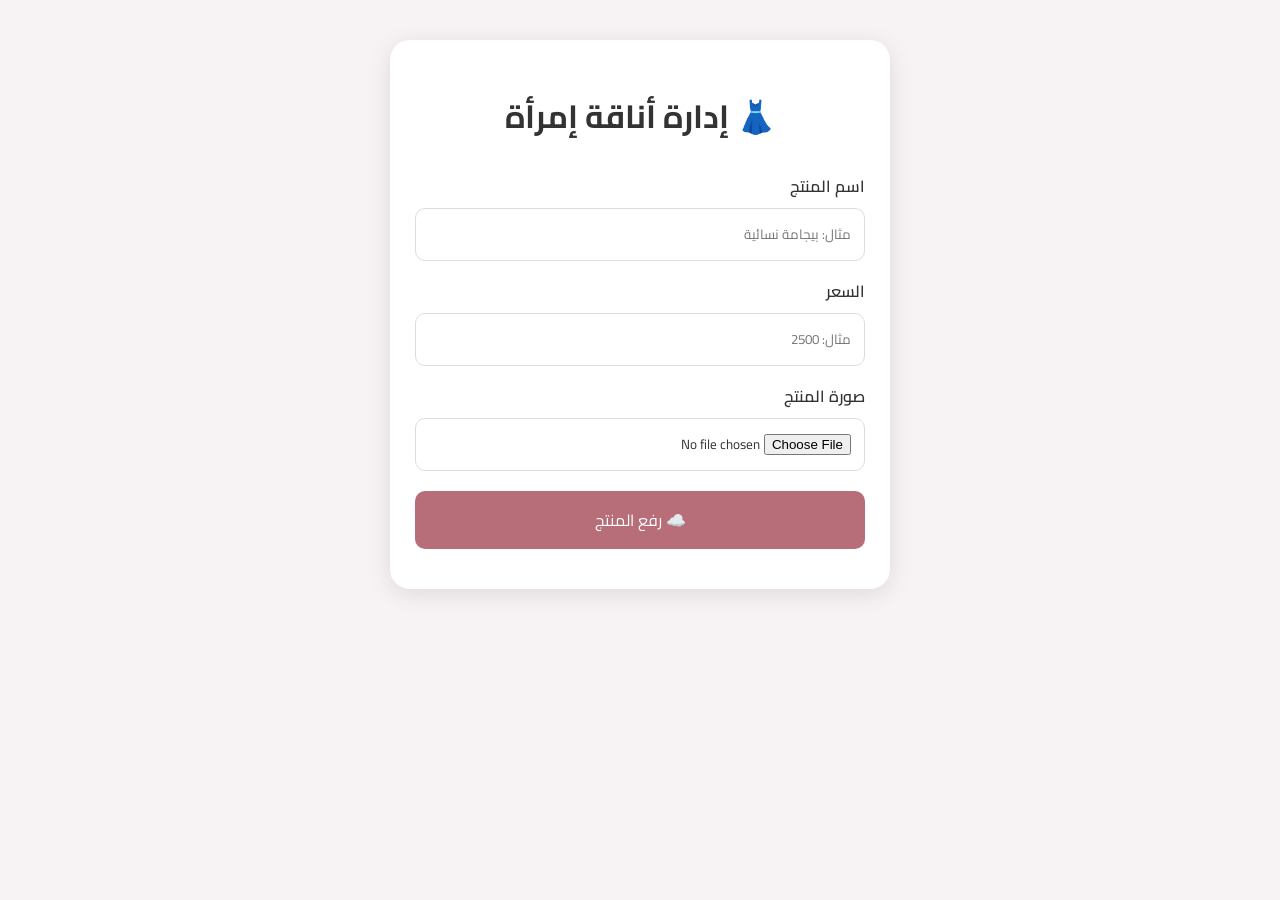
<file: admin.html>
<!DOCTYPE html>
<html lang="ar" dir="rtl">

<head>
<meta charset="UTF-8">
<meta name="viewport" content="width=device-width, initial-scale=1.0">

<title>إدارة المنتجات - أناقة إمرأة</title>

<link href="https://fonts.googleapis.com/css2?family=Cairo:wght@400;600;700&display=swap" rel="stylesheet">

<style>
* {
    box-sizing: border-box;
}

body {
    margin: 0;
    font-family: Cairo, sans-serif;
    background: #f7f3f5;
    color: #333;
}

.admin-box {
    width: 92%;
    max-width: 500px;
    margin: 40px auto;
    background: white;
    padding: 25px;
    border-radius: 20px;
    box-shadow: 0 5px 25px rgba(0,0,0,.1);
}

h1 {
    text-align: center;
    margin-bottom: 25px;
}

label {
    display: block;
    margin-top: 15px;
    font-weight: 600;
}

input {
    width: 100%;
    padding: 13px;
    margin-top: 7px;
    border: 1px solid #ddd;
    border-radius: 10px;
    font-family: inherit;
}

button {
    width: 100%;
    padding: 14px;
    margin-top: 20px;
    border: none;
    border-radius: 10px;
    background: #b76e79;
    color: white;
    font-size: 16px;
    font-family: inherit;
    cursor: pointer;
}

button:disabled {
    opacity: .6;
}

#preview {
    display: none;
    width: 100%;
    max-height: 300px;
    object-fit: contain;
    margin-top: 20px;
    border-radius: 15px;
}

#message {
    text-align: center;
    margin-top: 15px;
    font-weight: 600;
}
</style>

</head>

<body>

<div class="admin-box">

<h1>👗 إدارة أناقة إمرأة</h1>

<label>اسم المنتج</label>

<input
    type="text"
    id="productName"
    placeholder="مثال: بيجامة نسائية">

<label>السعر</label>

<input
    type="number"
    id="productPrice"
    placeholder="مثال: 2500">

<label>صورة المنتج</label>

<input
    type="file"
    id="productImage"
    accept="image/*">

<img id="preview" alt="معاينة المنتج">

<button id="uploadButton">
    ☁️ رفع المنتج
</button>

<div id="message"></div>

</div>

<script>

const CLOUD_NAME = "qeka2qzu";
const UPLOAD_PRESET = "anaqa_products";

const imageInput = document.getElementById("productImage");
const preview = document.getElementById("preview");
const uploadButton = document.getElementById("uploadButton");
const message = document.getElementById("message");

imageInput.addEventListener("change", function () {

    const file = this.files[0];

    if (!file) return;

    preview.src = URL.createObjectURL(file);
    preview.style.display = "block";

});

uploadButton.addEventListener("click", async function () {

    const name = document.getElementById("productName").value.trim();
    const price = document.getElementById("productPrice").value.trim();
    const file = imageInput.files[0];

    if (!name) {
        alert("اكتب اسم المنتج");
        return;
    }

    if (!price) {
        alert("اكتب سعر المنتج");
        return;
    }

    if (!file) {
        alert("اختر صورة المنتج");
        return;
    }

    uploadButton.disabled = true;
    uploadButton.textContent = "⏳ جاري الرفع...";
    message.textContent = "";

    const formData = new FormData();

    formData.append("file", file);
    formData.append("upload_preset", UPLOAD_PRESET);

    try {

        const response = await fetch(
            `https://api.cloudinary.com/v1_1/${CLOUD_NAME}/image/upload`,
            {
                method: "POST",
                body: formData
            }
        );

        const data = await response.json();

        if (!data.secure_url) {
            throw new Error("فشل رفع الصورة");
        }

        console.log("اسم المنتج:", name);
        console.log("السعر:", price);
        console.log("رابط الصورة:", data.secure_url);

        message.textContent = "✅ تم رفع الصورة بنجاح";

    } catch (error) {

        console.error(error);
        message.textContent = "❌ حدث خطأ أثناء رفع الصورة";

    }

    uploadButton.disabled = false;
    uploadButton.textContent = "☁️ رفع المنتج";

});

</script>

</body>
</html>
</file>
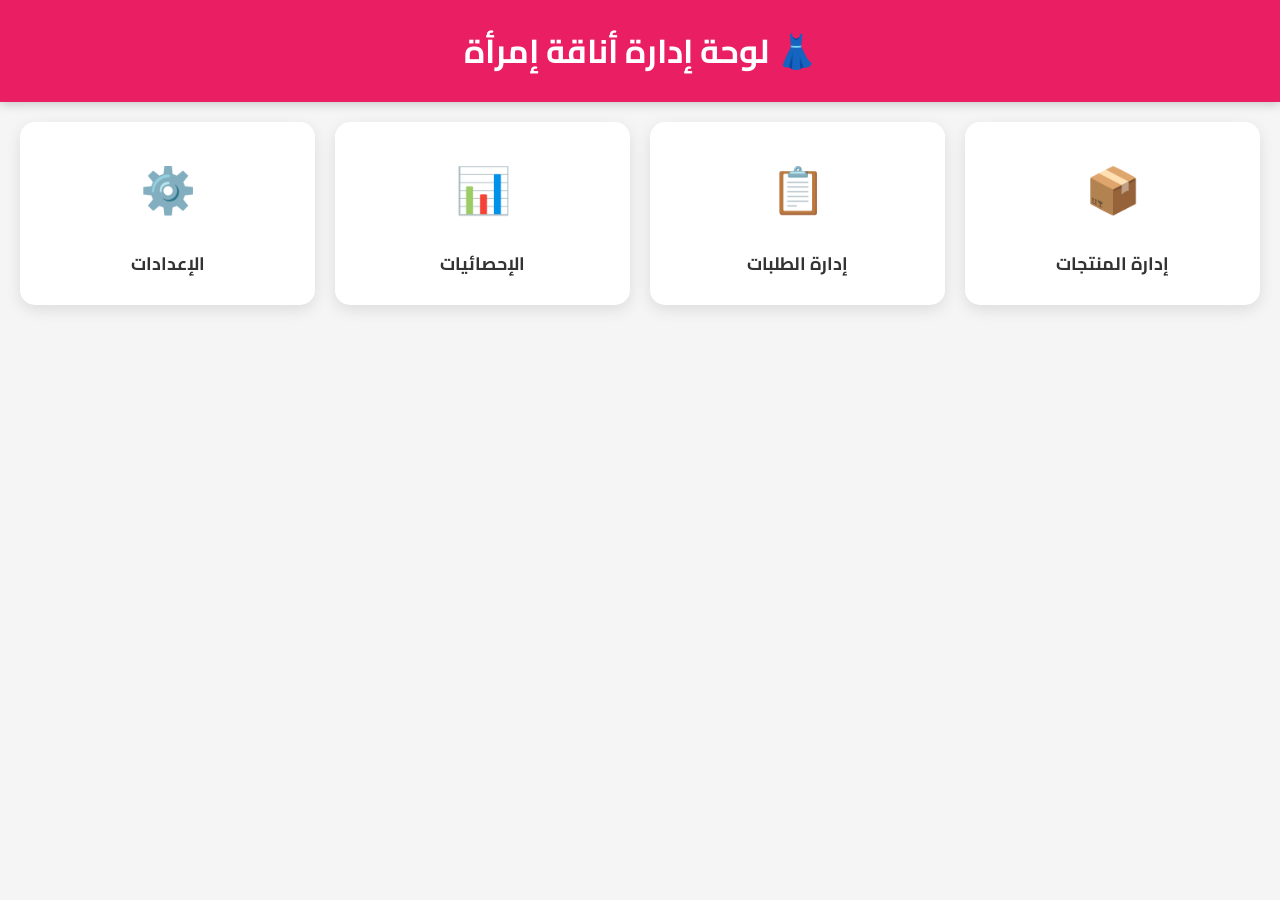
<file: dashboard.html>
<!DOCTYPE html>
<html lang="ar" dir="rtl">
<head>
<meta charset="UTF-8">
<meta name="viewport" content="width=device-width, initial-scale=1.0">
<title>لوحة التحكم</title>

<link rel="stylesheet" href="dashboard.css">
<link href="https://fonts.googleapis.com/css2?family=Cairo:wght@400;600;700&display=swap" rel="stylesheet">
</head>

<body>

<header>
    <h2>👗 لوحة إدارة أناقة إمرأة</h2>
</header>

<div class="container">

    <div class="card" onclick="alert('قريباً')">
        📦
        <h3>إدارة المنتجات</h3>
    </div>

    <div class="card" onclick="alert('قريباً')">
        📋
        <h3>إدارة الطلبات</h3>
    </div>

    <div class="card" onclick="alert('قريباً')">
        📊
        <h3>الإحصائيات</h3>
    </div>

    <div class="card" onclick="alert('قريباً')">
        ⚙️
        <h3>الإعدادات</h3>
    </div>

</div>

<script src="dashboard.js"></script>

</body>
</html>
</file>
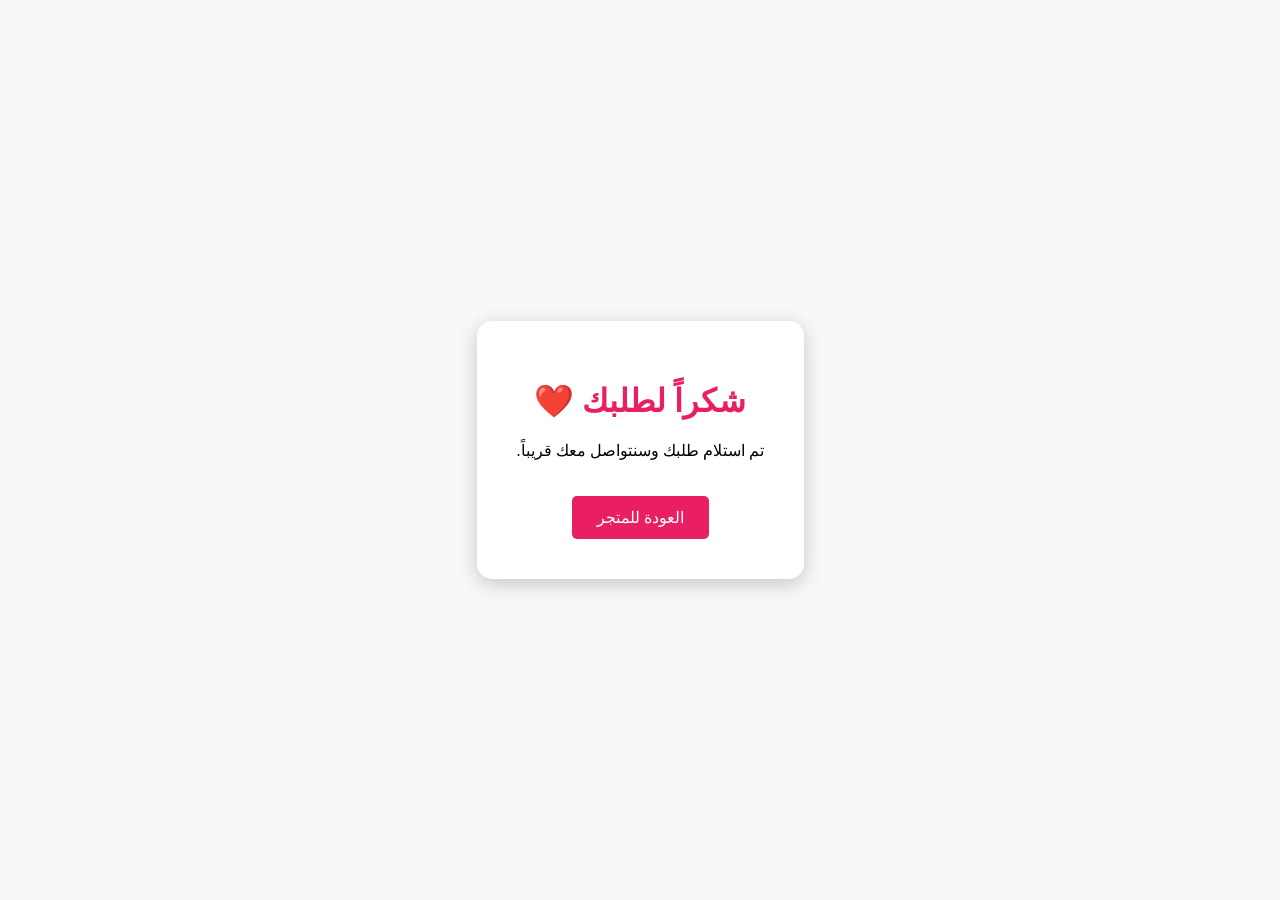
<file: thankyou.html>
<!DOCTYPE html>
<html lang="ar" dir="rtl">

<head>
<meta charset="UTF-8">
<meta name="viewport" content="width=device-width, initial-scale=1.0">

<title>شكراً لطلبك</title>

<style>

body{
font-family:Tahoma;
background:#f8f8f8;
display:flex;
justify-content:center;
align-items:center;
height:100vh;
margin:0;
}

.box{
background:white;
padding:40px;
border-radius:15px;
text-align:center;
box-shadow:0 5px 20px rgba(0,0,0,.2);
}

h1{
color:#e91e63;
}

a{
display:inline-block;
margin-top:20px;
padding:12px 25px;
background:#e91e63;
color:white;
text-decoration:none;
border-radius:5px;
}

</style>

</head>

<body>

<div class="box">

<h1>شكراً لطلبك ❤️</h1>

<p>تم استلام طلبك وسنتواصل معك قريباً.</p>

<a href="index.html">العودة للمتجر</a>

</div>

</body>

</html>
</file>
<file: dashboard.css>
*{
    margin:0;
    padding:0;
    box-sizing:border-box;
    font-family:'Cairo',sans-serif;
}

body{
    background:#f5f5f5;
}

header{
    background:#e91e63;
    color:#fff;
    text-align:center;
    padding:20px;
    font-size:22px;
    font-weight:bold;
    box-shadow:0 2px 10px rgba(0,0,0,.2);
}

.container{
    display:grid;
    grid-template-columns:repeat(auto-fit,minmax(150px,1fr));
    gap:20px;
    padding:20px;
}

.card{
    background:#fff;
    border-radius:15px;
    padding:25px 15px;
    text-align:center;
    cursor:pointer;
    transition:.3s;
    box-shadow:0 5px 15px rgba(0,0,0,.1);
}

.card:hover{
    transform:translateY(-5px);
}

.card{
    font-size:45px;
}

.card h3{
    margin-top:15px;
    font-size:18px;
    color:#333;
}

@media(max-width:768px){

.container{
    grid-template-columns:1fr 1fr;
}

header{
    font-size:20px;
}

.card{
    padding:20px 10px;
}

}
</file>
